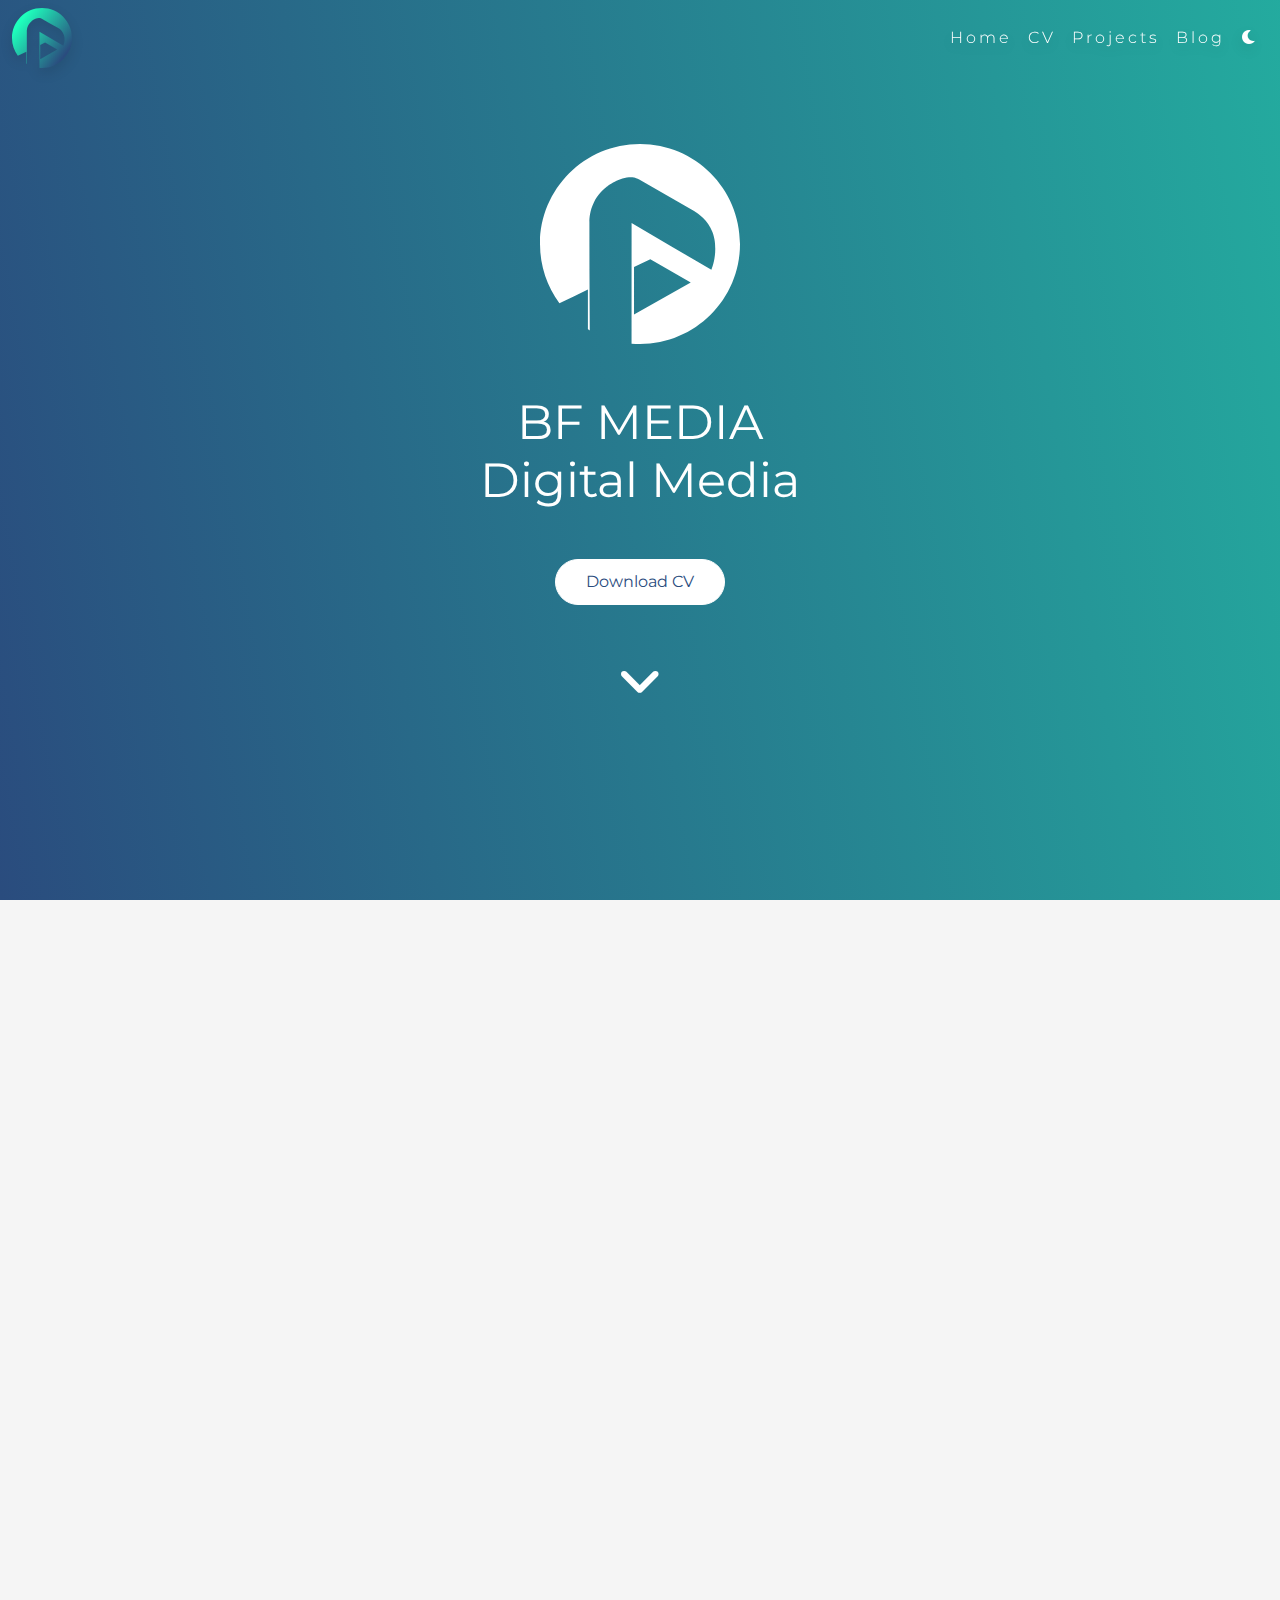
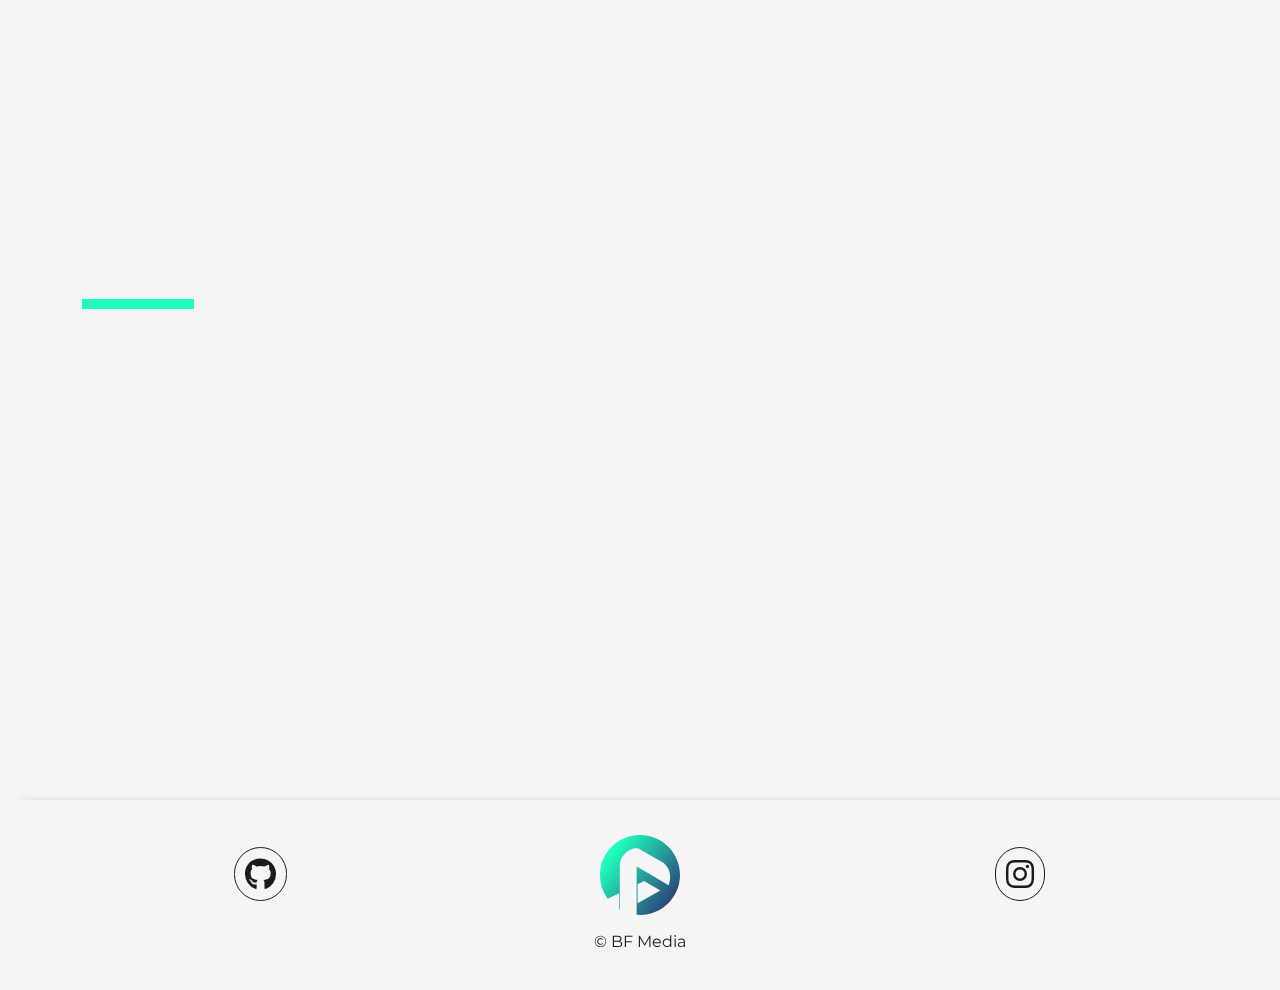
<file: index.html>
<!DOCTYPE html>
<html lang="en">
  <head>
    <meta charset="UTF-8" />
    <meta name="viewport" content="width=device-width, initial-scale=1.0" />
    <link
      href="https://cdn.jsdelivr.net/npm/bootstrap@5.3.3/dist/css/bootstrap.min.css"
      rel="stylesheet"
      integrity="sha384-QWTKZyjpPEjISv5WaRU9OFeRpok6YctnYmDr5pNlyT2bRjXh0JMhjY6hW+ALEwIH"
      crossorigin="anonymous"
    />
    <link rel="stylesheet" href="styles.css" />
    <link rel="preconnect" href="https://fonts.googleapis.com" />
    <link rel="preconnect" href="https://fonts.gstatic.com" crossorigin />
    <link
      href="https://fonts.googleapis.com/css2?family=Montserrat:ital,wght@0,100..900;1,100..900&display=swap"
      rel="stylesheet"
    />
    <link
      rel="stylesheet"
      href="https://cdn.jsdelivr.net/npm/aos@2.3.4/dist/aos.css"
    />
    <link
      rel="stylesheet"
      href="https://cdnjs.cloudflare.com/ajax/libs/font-awesome/5.15.4/css/all.min.css"
    />
    <link rel="stylesheet" href="https://cdnjs.cloudflare.com/ajax/libs/font-awesome/6.0.0-beta3/css/all.min.css">
    <link rel="icon" type="image/x-icon" href="Assets/images/Bf-logo-gb-nb.svg">
 

    <title>BF Media Portfolio - Home</title>

  </head>
  <body>
    <nav class="navbar navbar-expand-sm fixed-top nav-primary">
      <div class="container-fluid">
        <img src="Assets/images/Bf-logo-gb-nb.svg" alt="BF logo" id="nav-logo"
        />
        <button
          class="navbar-toggler"
          type="button"
          data-bs-toggle="collapse"
          data-bs-target="#collapsibleNavbar"
        >
          <span class="navbar-toggler-icon"></span>
        </button>
        <div
          class="collapse navbar-collapse justify-content-end"
          id="collapsibleNavbar"
        >
          <ul class="navbar-nav">
            <li class="nav-item">
              <a class="nav-link" href="#banner-anchor">Home</a>
            </li>
            <li class="nav-item">
              <a class="nav-link" href="#cv">CV</a>
            </li>
            <li class="nav-item">
              <a class="nav-link" href="/projects.html">Projects</a>
            </li>
            
            <li class="nav-item">
              <a class="nav-link" href="/blog.html">Blog</a>
            </li>
            <li class="nav-item">
              <a class="nav-link" id="dark-btn"><i class="fa-solid fa-moon"></i></a>
            </li>
          </ul>
        </div>
      </div>
    </nav>

    <div class="container-fluid banner" id="banner-anchor">
      <img src="/Assets/images/Bf-logo-white.svg" data-aos="flip-up" data-aos-duration="2000" data-aos-delay="200">
      <h1 data-aos="fade-left" data-aos-duration="2000" data-aos-delay="500">BF MEDIA<br>Digital Media</h1>
      <button
        id="banner-button"
        onclick="downloadPDF()"
        target="_blank"
      >
        Download CV
      </button>
      <a href="#about"><i class='fas' id="banner-arrow">&#xf107;</i></a>
    </div>


    


    <div class="container section ">
      <div class="featured-project"  data-aos="zoom-in" data-aos-duration="1000">
        <div class="row">
          <div class="col order-2 order-lg-1">
            <h1>Featured Project</h1>
            <h2>Physiologix Landing Page</h2>
            <p>One of three landing pages made for the Physiologix range of sports supports.<br>
              The landing pages were made in WordPress, using custom code in the editor.</p>
            <a href="https://physiologix.ie/essential-supports" target="_blank"><button id="project-button">View</button></a>
          </div>
          <div class="col-lg-4 order-1 order-lg-2">
            <img src="/Assets/images/px1-landing-thumbnail.JPG" alt="">
          </div>
        </div>
      </div>
  </div>

<div class="container section" id="about" data-aos="zoom-in" data-aos-duration="1000">
      <div class="row">
        <div class="col">
          <img src="/Assets/images/IMG_0451.jpeg" />
        </div>
        <div class="col-lg-6 about-text" >
          <h1 style="margin-top: 0px;">
            ABOUT ME
          </h1>
          <div class="linebreak"></div>
          <p>
            My name is Ben Frost, and I am a Digital Media student at TUS Limerick. <br />
          </p>
          <p>
            I built this website to showcase my skills and projects. It serves as an ongoing project which I am constantly updating and testing new ideas on.
          </p>
          <p>
            Outside of work and studies, I enjoy watching and playing soccer,
            running, and learning French.
          </p>
        </div>
      </div>
    </div>
    
    <!-- <div class="container-fluid section" id="home-quote">
      <p  data-aos="zoom-in" data-aos-duration="1000">
        "It needs time. Nobody wants to hear it, but that's the truth: if you
        want to have success in the future, you have to be ready to work now."
      </p>
      <h1  data-aos="zoom-in" data-aos-duration="1000">- Jurgen Klopp</h1>
    </div> -->

    <div class="container section" id="cv" >
      <h1 data-aos="fade-right" data-aos-duration="1000">CV</h1>
        <div class="linebreak"></div>
      <div class="row">
        <div class="col-lg-5" id="cv-col" data-aos="fade-right" data-aos-duration="1000">
          <div class="sub">
            <p>I am currently studying in TUS, on course to complete my Bachelors
              of Science in Immersive Digital Media & Spatial Computing in 2025.<br>I like to focus on frontend development and design, while also
              working in 3D environments and photo / video editing.
              </p>
             <a onclick="downloadPDF()" target="_blank"><button id="gradient-button">Download CV</button></a>
          </div>
          
        </div>

        <div class="col-lg-4" id="cv-col">
          <div class="sub" data-aos="flip-right"  data-aos-delay="1000" date-aos-duration="3000">
            <h2>Education</h2>
          <h4><li>TUS, 2021 - 2025</li></h4>
          <p>BSc in Interactive Digital Media & Spatial Computing</p>
          </div>
          
          <div class="sub" data-aos="flip-right"  data-aos-delay="1200" date-aos-duration="3000">
            <h2>Experience</h2>
          <h4><li>Fleming Medical, 2024</li></h4>
          <p>Internship in Marketing, focusing in Web Development</p>
          </div>
          
        </div>

        <div class="col-lg-3" id="cv-col">
          <div class="sub" data-aos="flip-right"  data-aos-delay="1400" date-aos-duration="3000">
            <h2>Skills</h2>
            <ul>
              <li>Front-End Development</li>
              <li>3D Modelling - Animation</li>
              <li>Photo / Video Editing</li>
              <li>Graphic / UI Design</li>
            </ul>
          </div>

          <div class="sub" id="fab" data-aos="flip-right"  data-aos-delay="1600" date-aos-duration="3000">
            <h2>Other</h2>
            <i class="fab fa-html5" style="color: #e34f26"></i>
            <i class="fab fa-css3-alt icon css-icon" style="color: #1572b6"></i>
            <i class="fab fa-js icon js-icon" style="color: #f7df1e"></i>
            <i class="fab fa-java icon java-icon" style="color: #007396"></i>
          </div>
          
        </div>
      </div>
    </div>

    <footer class="text-center">
      <div class="container">
      
        <div class="row">
          <div class="col">
            <a href="https://github.com/frost02ben" target="_blank"
              ><i class="fab fa-github fa-2x" ></i
            ></a>
          </div>
          <div class="col">
            <img
              src="/Assets/images/Bf-logo-gb-nb.svg"
              alt="BF Logo"
              style="width: 5rem"
            />
          </div>
          <div class="col">
            <a href="https://www.instagram.com/ben02frost/" target="_blank"
              ><i class="fab fa-instagram fa-2x"></i
            ></a>
          </div>
        </div>

        <p>&copy; BF Media</p>
      </div>
    </footer>

    <script
      src="https://cdn.jsdelivr.net/npm/bootstrap@5.3.3/dist/js/bootstrap.bundle.min.js"
      integrity="sha384-YvpcrYf0tY3lHB60NNkmXc5s9fDVZLESaAA55NDzOxhy9GkcIdslK1eN7N6jIeHz"
      crossorigin="anonymous"
    ></script>
    <script src="https://code.jquery.com/jquery-3.6.0.min.js"></script>
    <script src="https://cdn.jsdelivr.net/npm/aos@2.3.4/dist/aos.js"></script>
    <script src="/script.js"></script>
  </body>
</html>
</file>
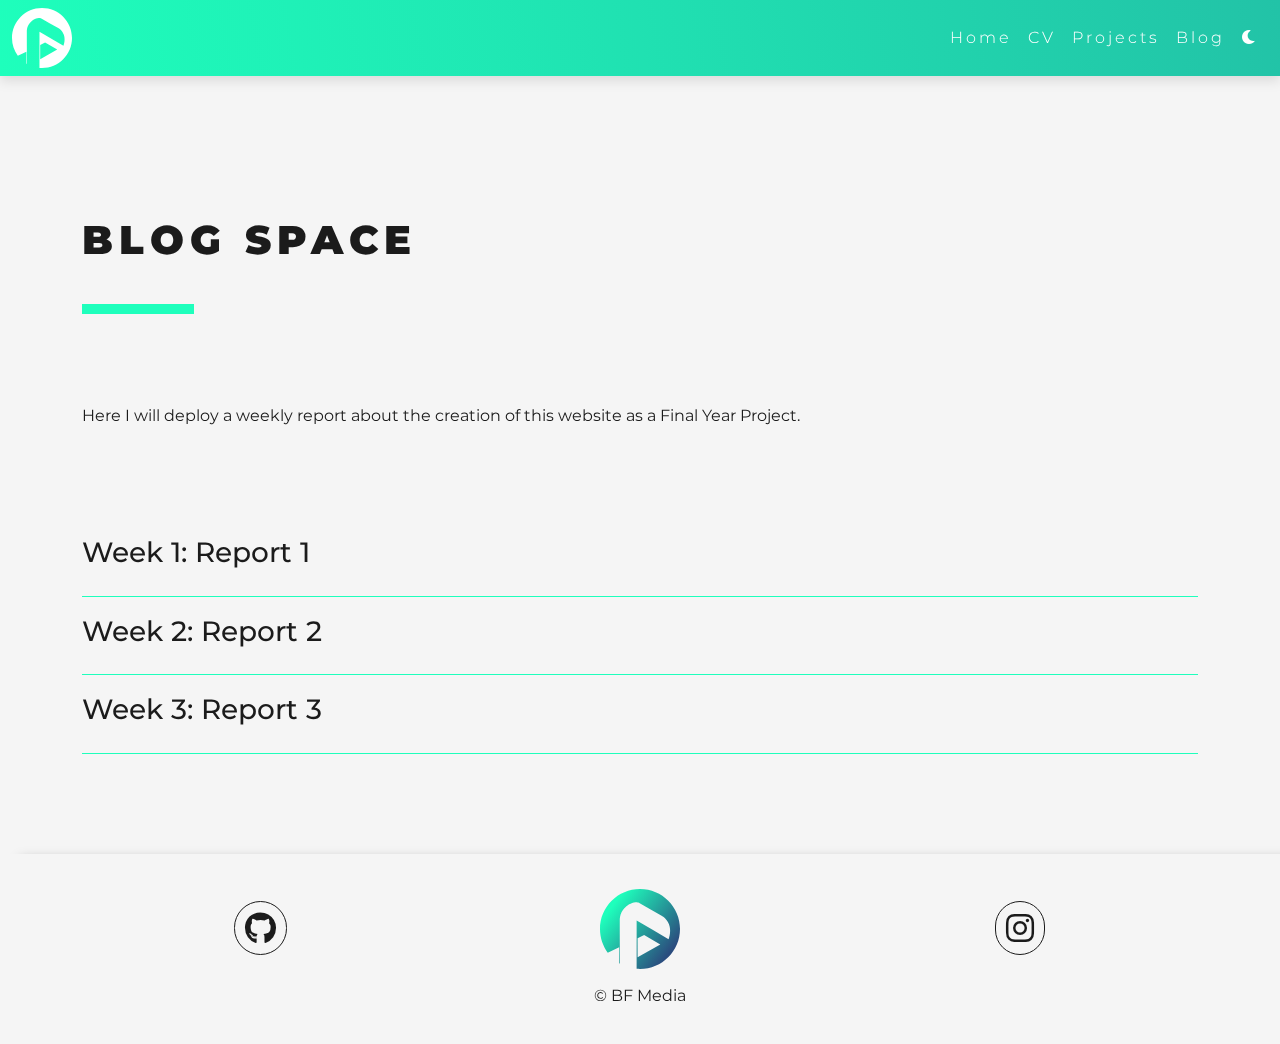
<file: blog.html>
<!DOCTYPE html>
<html lang="en">
<head>
    <meta charset="UTF-8">
    <meta name="viewport" content="width=device-width, initial-scale=1.0">
    <link href="https://cdn.jsdelivr.net/npm/bootstrap@5.3.3/dist/css/bootstrap.min.css" rel="stylesheet" integrity="sha384-QWTKZyjpPEjISv5WaRU9OFeRpok6YctnYmDr5pNlyT2bRjXh0JMhjY6hW+ALEwIH" crossorigin="anonymous">
    <link rel="stylesheet" href="styles.css">
    <link rel="preconnect" href="https://fonts.googleapis.com">
<link rel="preconnect" href="https://fonts.gstatic.com" crossorigin>
<link href="https://fonts.googleapis.com/css2?family=Montserrat:ital,wght@0,100..900;1,100..900&display=swap" rel="stylesheet">
<link rel="stylesheet" href="https://cdn.jsdelivr.net/npm/aos@2.3.4/dist/aos.css">
<link
      rel="stylesheet"
      href="https://cdnjs.cloudflare.com/ajax/libs/font-awesome/5.15.4/css/all.min.css"
    />
    <link rel="stylesheet" href="https://cdnjs.cloudflare.com/ajax/libs/font-awesome/6.0.0-beta3/css/all.min.css">
    <link rel="icon" type="image/x-icon" href="Assets/images/Bf-logo-gb-nb.svg">

    <title>BF Media Portfolio - CV</title>

</head>
<body>

    <nav class="navbar navbar-expand-sm navbar-dark fixed-top" id="nav-alt">
        <div class="container-fluid">
          <img src="Assets/images/Bf-logo-white.svg" alt="BF logo">
          <button class="navbar-toggler" type="button" data-bs-toggle="collapse" data-bs-target="#collapsibleNavbar">
            <span class="navbar-toggler-icon"></span>
          </button>
          <div class="collapse navbar-collapse justify-content-end" id="collapsibleNavbar">
            <ul class="navbar-nav">
              <li class="nav-item">
                <a class="nav-link" href="/">Home</a>
              </li>
              <li class="nav-item">
                <a class="nav-link" href="/index.html#cv">CV</a>
              </li>
              <li class="nav-item">
                <a class="nav-link" href="/projects.html">Projects</a>
              </li>
              <li class="nav-item">
                <a class="nav-link" href="#">Blog</a>
              </li>      
              <li class="nav-item">
                <a class="nav-link" id="dark-btn"><i class="fa-solid fa-moon"></i></a>
              </li>
            </ul>
          </div>
        </div>
      </nav>

    <div class="container section" style="padding-top: 12vh;" data-aos="zoom-in">
     <h1>Blog Space</h1>
     <div class="linebreak" style="margin-bottom: 10vh;"></div>
     <p>Here I will deploy a weekly report about the creation of this website as a Final Year Project.</p>
      </div>


      <div class="container">
        
        <div class="blog" data-aos="fade-left">
            <h3  id="blog-heading" data-bs-toggle="collapse" data-bs-target="#content">Week 1: Report 1</h3>
            <div id="content" class="collapse">
              Lorem ipsum dolor sit amet, consectetur adipisicing elit,
              sed do eiusmod tempor incididunt ut labore et dolore magna aliqua. Ut enim ad minim veniam,
              quis nostrud exercitation ullamco laboris nisi ut aliquip ex ea commodo consequat.
            </div>
        </div>

        <div class="blog" data-aos="fade-left" data-aos-duration="500">
            <h3  id="blog-heading" data-bs-toggle="collapse" data-bs-target="#content2">Week 2: Report 2</h3>
            <div id="content2" class="collapse">
              Lorem ipsum dolor sit amet, consectetur adipisicing elit,
              sed do eiusmod tempor incididunt ut labore et dolore magna aliqua. Ut enim ad minim veniam,
              quis nostrud exercitation ullamco laboris nisi ut aliquip ex ea commodo consequat.
            </div>
        </div>

        <div class="blog" data-aos="fade-left" data-aos-duration="1000">
            <h3  id="blog-heading" data-bs-toggle="collapse" data-bs-target="#content3">Week 3: Report 3</h3>
            <div id="content3" class="collapse">
              Lorem ipsum dolor sit amet, consectetur adipisicing elit,
              sed do eiusmod tempor incididunt ut labore et dolore magna aliqua. Ut enim ad minim veniam,
              quis nostrud exercitation ullamco laboris nisi ut aliquip ex ea commodo consequat.
            </div>
        </div>
        
      </div>


      <footer class="text-center">
        <div class="container">
        
          <div class="row">
            <div class="col">
              <a href="https://github.com/frost02ben" target="_blank"
                ><i class="fab fa-github fa-2x" ></i
              ></a>
            </div>
            <div class="col">
              <img
                src="/Assets/images/Bf-logo-gb-nb.svg"
                alt="BF Logo"
                style="width: 5rem"
              />
            </div>
            <div class="col">
              <a href="https://www.instagram.com/ben02frost/" target="_blank"
                ><i class="fab fa-instagram fa-2x"></i
              ></a>
            </div>
          </div>
  
          <p>&copy; BF Media</p>
        </div>
      </footer>

    <script src="https://cdn.jsdelivr.net/npm/bootstrap@5.3.3/dist/js/bootstrap.bundle.min.js"
 integrity="sha384-YvpcrYf0tY3lHB60NNkmXc5s9fDVZLESaAA55NDzOxhy9GkcIdslK1eN7N6jIeHz"
  crossorigin="anonymous"></script>
  <script src="https://code.jquery.com/jquery-3.6.0.min.js"></script>
  <script src="https://cdn.jsdelivr.net/npm/aos@2.3.4/dist/aos.js"></script>
  <script src="/script.js"></script>
</body>
</html>
</file>
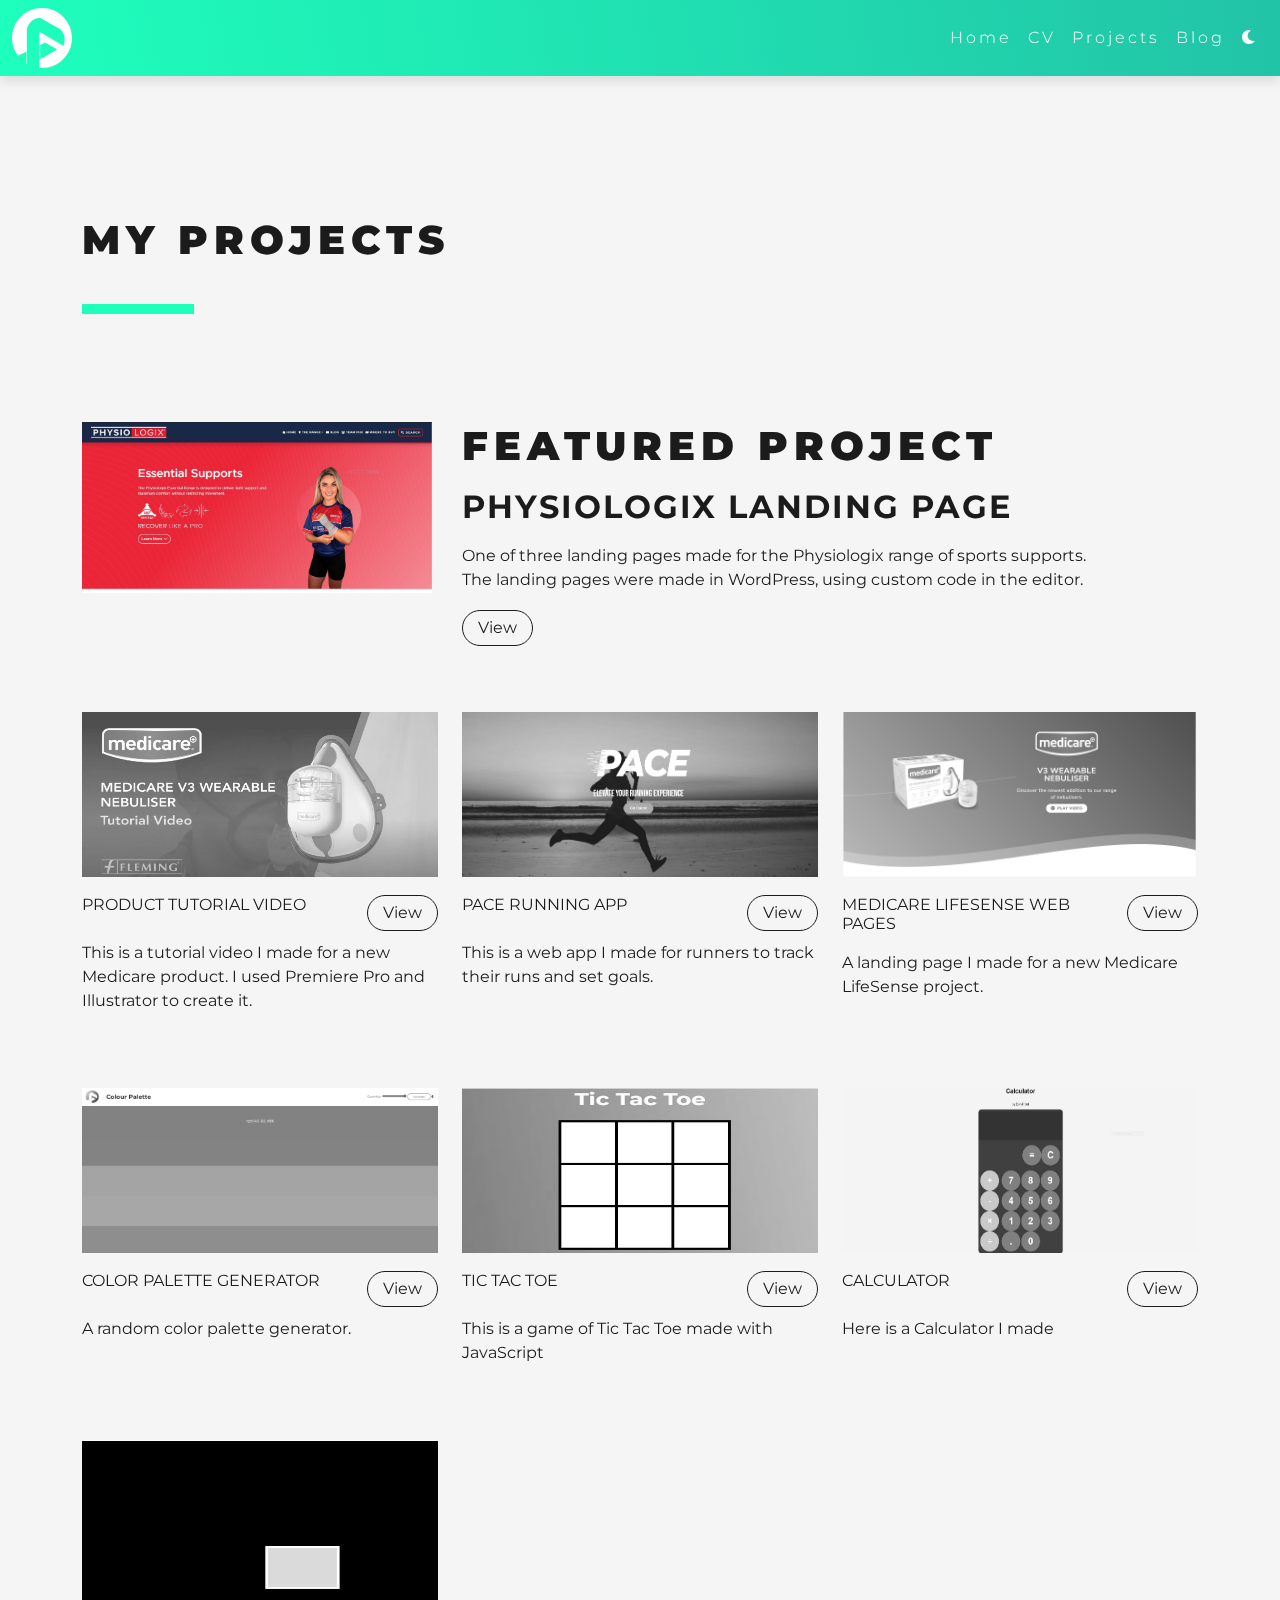
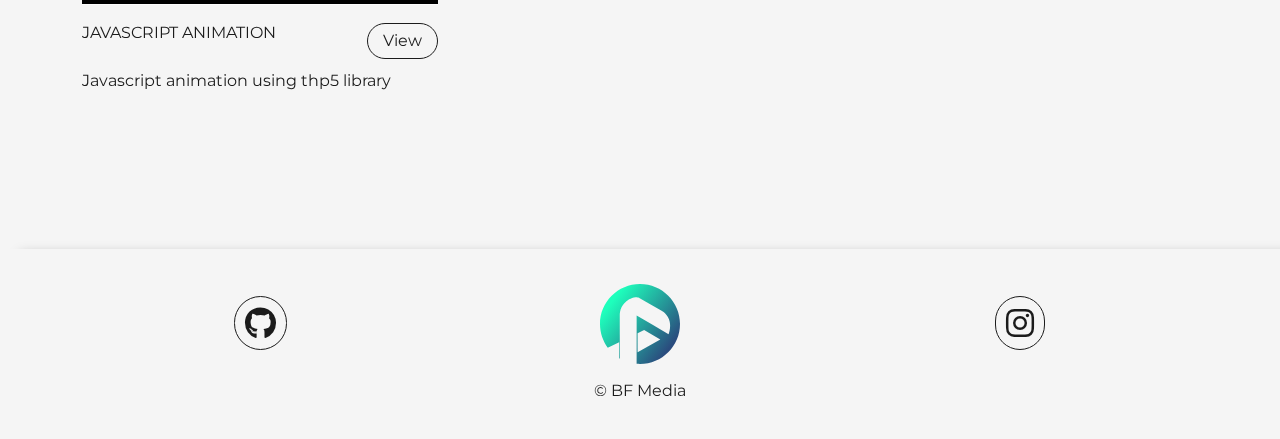
<file: projects.html>
<!DOCTYPE html>
<html lang="en">
  <head>
    <meta charset="UTF-8" />
    <meta name="viewport" content="width=device-width, initial-scale=1.0" />
    <link
      href="https://cdn.jsdelivr.net/npm/bootstrap@5.3.3/dist/css/bootstrap.min.css"
      rel="stylesheet"
      integrity="sha384-QWTKZyjpPEjISv5WaRU9OFeRpok6YctnYmDr5pNlyT2bRjXh0JMhjY6hW+ALEwIH"
      crossorigin="anonymous"
    />
    <link rel="stylesheet" href="styles.css" />
    <link rel="preconnect" href="https://fonts.googleapis.com" />
    <link rel="preconnect" href="https://fonts.gstatic.com" crossorigin />
    <link
      href="https://fonts.googleapis.com/css2?family=Montserrat:ital,wght@0,100..900;1,100..900&display=swap"
      rel="stylesheet"
    />
    <link
      rel="stylesheet"
      href="https://cdn.jsdelivr.net/npm/aos@2.3.4/dist/aos.css"
    />
    <link
      rel="stylesheet"
      href="https://cdnjs.cloudflare.com/ajax/libs/font-awesome/5.15.4/css/all.min.css"
    />
    <link rel="stylesheet" href="https://cdnjs.cloudflare.com/ajax/libs/font-awesome/6.0.0-beta3/css/all.min.css">
    <link rel="icon" type="image/x-icon" href="Assets/images/Bf-logo-gb-nb.svg">

    <title>BF Media Portfolio - CV</title>
  </head>
  <body>
    <nav class="navbar navbar-expand-sm navbar-dark fixed-top" id="nav-alt">
      <div class="container-fluid">
        <img src="Assets/images/Bf-logo-white.svg" alt="BF logo"/>
        <button
          class="navbar-toggler"
          type="button"
          data-bs-toggle="collapse"
          data-bs-target="#collapsibleNavbar"
        >
          <span class="navbar-toggler-icon"></span>
        </button>
        <div
          class="collapse navbar-collapse justify-content-end"
          id="collapsibleNavbar"
        >
          <ul class="navbar-nav">
            <li class="nav-item">
              <a class="nav-link" href="/">Home</a>
            </li>
            <li class="nav-item">
              <a class="nav-link" href="/index.html#cv">CV</a>
            </li>
            <li class="nav-item">
              <a class="nav-link" href="#">Projects</a>
            </li>
            <li class="nav-item">
              <a class="nav-link" href="/blog.html">Blog</a>
            </li>
            <li class="nav-item">
              <a class="nav-link" id="dark-btn"><i class="fa-solid fa-moon"></i></a>
            </li>
          </ul>
        </div>
      </div>
    </nav>

    <div class="container section" style="padding-top: 12vh !important;" data-aos="zoom-in">
      <h1>My Projects</h1>
      <div
        class="linebreak"
        style="margin-bottom: 10vh"
      ></div>
      <!-- <p>
        Here are some of my favourite projects to date. They include web development, video editing, object-oriented programming, and more.
      </p> -->
    </div>



    <div class="container section projects">
      <div class="featured-project" data-aos="zoom-in" data-aos-delay="500">
        <div class="row">
          <div class="col-lg-4">
            <img src="/Assets/images/px1-landing-thumbnail.JPG" alt="">
          </div>
          <div class="col">
            <h1>Featured Project</h1>
            <h2>Physiologix Landing Page</h2>
            <p>One of three landing pages made for the Physiologix range of sports supports.<br>
            The landing pages were made in WordPress, using custom code in the editor.</p>
            <a href="https://physiologix.ie/essential-supports" target="_blank"><button id="project-button">View</button></a>
          </div>
        </div>
</div>


    <div class="row" data-aos="zoom-in" data-aos-delay="1000">
      <div class="col-lg-4 col-md-6 project">
        <div class="project-img">
          <img src="/Assets/images/v3-tut-vid-thumb.JPG" alt="">
        </div>
        <div class="project-info">
          <h2>Product Tutorial Video</h2>
          <a href="https://youtu.be/8mG1CfLJm4Y?si=xwiPAnXL1FI5Rsxj" target="_blank"><button id="project-button">View</button></a>
        </div>
        <div class="project-description">
          <p>This is a tutorial video I made for a new Medicare product. I used Premiere Pro and Illustrator to create it.</p>
        </div>
      </div>

        <div class="col-lg-4 col-md-6 project">
          <div class="project-img">
            <img src="/Assets/images/pace-thumbnail.JPG" alt="">
          </div>
          <div class="project-info">
            <h2>Pace Running App</h2>
            <a href="https://frost02ben.github.io/PaceRunningApp" target="_blank"><button id="project-button">View</button></a>
          </div>
          <div class="project-description">
            <p>This is a web app I made for runners to track their runs and set goals.</p>
          </div>
        </div>

      <div class="col-lg-4 col-md-6 project">
        <div class="project-img">
          <img src="/Assets/images/v3-thumbnail.svg" alt="" >
        </div>
        <div class="project-info">
          <h2>Medicare LifeSense Web Pages</h2>
          <a href="https://www.flemingmedical.ie/V3-Nebuliser" target="_blank"><button id="project-button">View</button></a>
        </div>
        <div class="project-description">
          <p>A landing page I made for a new Medicare LifeSense project.</p>
        </div>
      </div>

<div class="col-lg-4 col-md-6 project">
        <div class="project-img">
          <img src="/Assets/images/palette-thumb.JPG" alt="">
        </div>
        <div class="project-info">
          <h2>Color Palette Generator</h2>
          <a href="https://frost02ben.github.io/PaletteGenerator/" target="_blank"><button id="project-button">View</button></a>
        </div>
        <div class="project-description">
          <p>A random color palette generator.</p>
        </div>
      </div>
      
      <div class="col-lg-4 col-md-6 project">
        <div class="project-img">
          <img src="/Assets/images/xoThumbnail.JPG" alt="">
        </div>
        <div class="project-info">
          <h2>Tic Tac Toe</h2>
          <a href="https://frost02ben.github.io/TicTacToe/" target="_blank"><button id="project-button">View</button></a>
        </div>
        <div class="project-description">
          <p>This is a game of Tic Tac Toe made with JavaScript</p>
        </div>
      </div>

      <div class="col-lg-4 col-md-6 project">
        <div class="project-img">
          <img src="/Assets/images/Calculator.JPG" alt="">
        </div>
        <div class="project-info">
          <h2>Calculator</h2>
          <a href="https://frost02ben.github.io/Calculator/" target="_blank"><button id="project-button">View</button></a>
        </div>
        <div class="project-description">
          <p>Here is a Calculator I made</p>
        </div>
      </div>

      

      <div class="col-lg-4 col-md-6 project">
        <div class="project-img">
          <img src="/Assets/images/pf-thumbnail.JPG" alt="">
        </div>
        <div class="project-info">
          <h2>Javascript Animation</h2>
          <a href="https://editor.p5js.org/benfrost.svg/full/QjOicUdB7" target="_blank"><button id="project-button">View</button></a>
        </div>
        <div class="project-description">
          <p>Javascript animation using thp5 library</p>
        </div>
      </div>

   
</div>

</div>

<footer class="text-center">
  <div class="container">
  
    <div class="row">
      <div class="col">
        <a href="https://github.com/frost02ben" target="_blank"
          ><i class="fab fa-github fa-2x" ></i
        ></a>
      </div>
      <div class="col">
        <img
          src="/Assets/images/Bf-logo-gb-nb.svg"
          alt="BF Logo"
          style="width: 5rem"
        />
      </div>
      <div class="col">
        <a href="https://www.instagram.com/ben02frost/" target="_blank"
          ><i class="fab fa-instagram fa-2x"></i
        ></a>
      </div>
    </div>

    <p>&copy; BF Media</p>
  </div>
</footer>

    <script
      src="https://cdn.jsdelivr.net/npm/bootstrap@5.3.3/dist/js/bootstrap.bundle.min.js"
      integrity="sha384-YvpcrYf0tY3lHB60NNkmXc5s9fDVZLESaAA55NDzOxhy9GkcIdslK1eN7N6jIeHz"
      crossorigin="anonymous"
    ></script>
    <script src="https://code.jquery.com/jquery-3.6.0.min.js"></script>
    <script src="https://cdn.jsdelivr.net/npm/aos@2.3.4/dist/aos.js"></script>
    <script src="/script.js"></script>
  </body>
</html>
</file>
<file: styles.css>
@import url(styling/nav.css);
@import url(styling/banner.css);
@import url(styling/projects.css);
@import url(styling/footer.css);

:root{
  --green: #1effbc;
  --blue: #2a4c7e;
  --gradient: linear-gradient(80deg, var(--green), var(--blue));
  --font-color: #1b1b1b;
  --bg-color: #f5f5f5;
}

body {
  font-family: "Montserrat", sans-serif;
  background-color: var(--bg-color);
  color: var(--font-color);
}


a:hover, button:hover{
  /* cursor: url(http://www.rw-designer.com/cursor-extern.php?id=208551), auto; */
  cursor: crosshair;
}

.section {
  margin-top: 12vh;
  margin-bottom: 12vh;
  /* If section is the first block of page, add 5vh padding to top */
}

.section h1 {
  letter-spacing: 6px;
  font-weight:900;
  text-transform: uppercase;
}

h2{
  letter-spacing: 2px;
  font-weight:700;
  text-transform: uppercase;
}

#about{
  margin-top: 13vh;
}

#about img{
  width: clamp(350px, 25vw, 20vw);
  margin: 0 auto 20px auto;
}

#home-quote {
  background-image: url(/Assets/images/bw-bridge.jpg);
  background-size: cover;
  background-attachment: fixed;
  height: 80%;
  padding: 10vh 16vw;
}

#home-quote p {
  color: black;
  background-color: rgba(255, 255, 255, 0.2);
  font-size: 2rem;
  backdrop-filter: blur(10px);
  font-family: "Courier New", Courier, monospace;
}

#home-quote h1 {
  color: var(--green);
  backdrop-filter: blur(10px);
  font-weight: 300;
}

@keyframes lb-anim {
  0%{
    width: 0%;
  }
  100%{
    width: 10%;
  }
}

.linebreak {
  width: 10%;
  animation-name: lb-anim;
  animation-duration: 1s;
  animation-timing-function:ease-out;
  margin: 40px 0px;
  height: 10px;
  background-color: var(--green);
}

.sub{
  margin-bottom: 40px;
}

#fab i{
  font-size: 50px;
  margin-right: 10px;
}

.blog {
  margin: 2vh auto;
  border-bottom: 1px solid var(--green);
  padding-bottom: 2vh;
}

#gradient-button{
  color: var(--font-color);
  background-color: transparent;
  border-radius: 50px;
  border: 1px solid var(--font-color);
  padding: 15px;
  margin-top: 30px;
  background-size: 300%;
}

#gradient-button:hover{
  background-image: linear-gradient(80deg, var(--blue) , var(--green) );
  background-size: 200%;
  animation: gradient 3s infinite alternate;
  color: var(--bg-color);
  border: 1px solid var(--bg-color);
}
</file>
